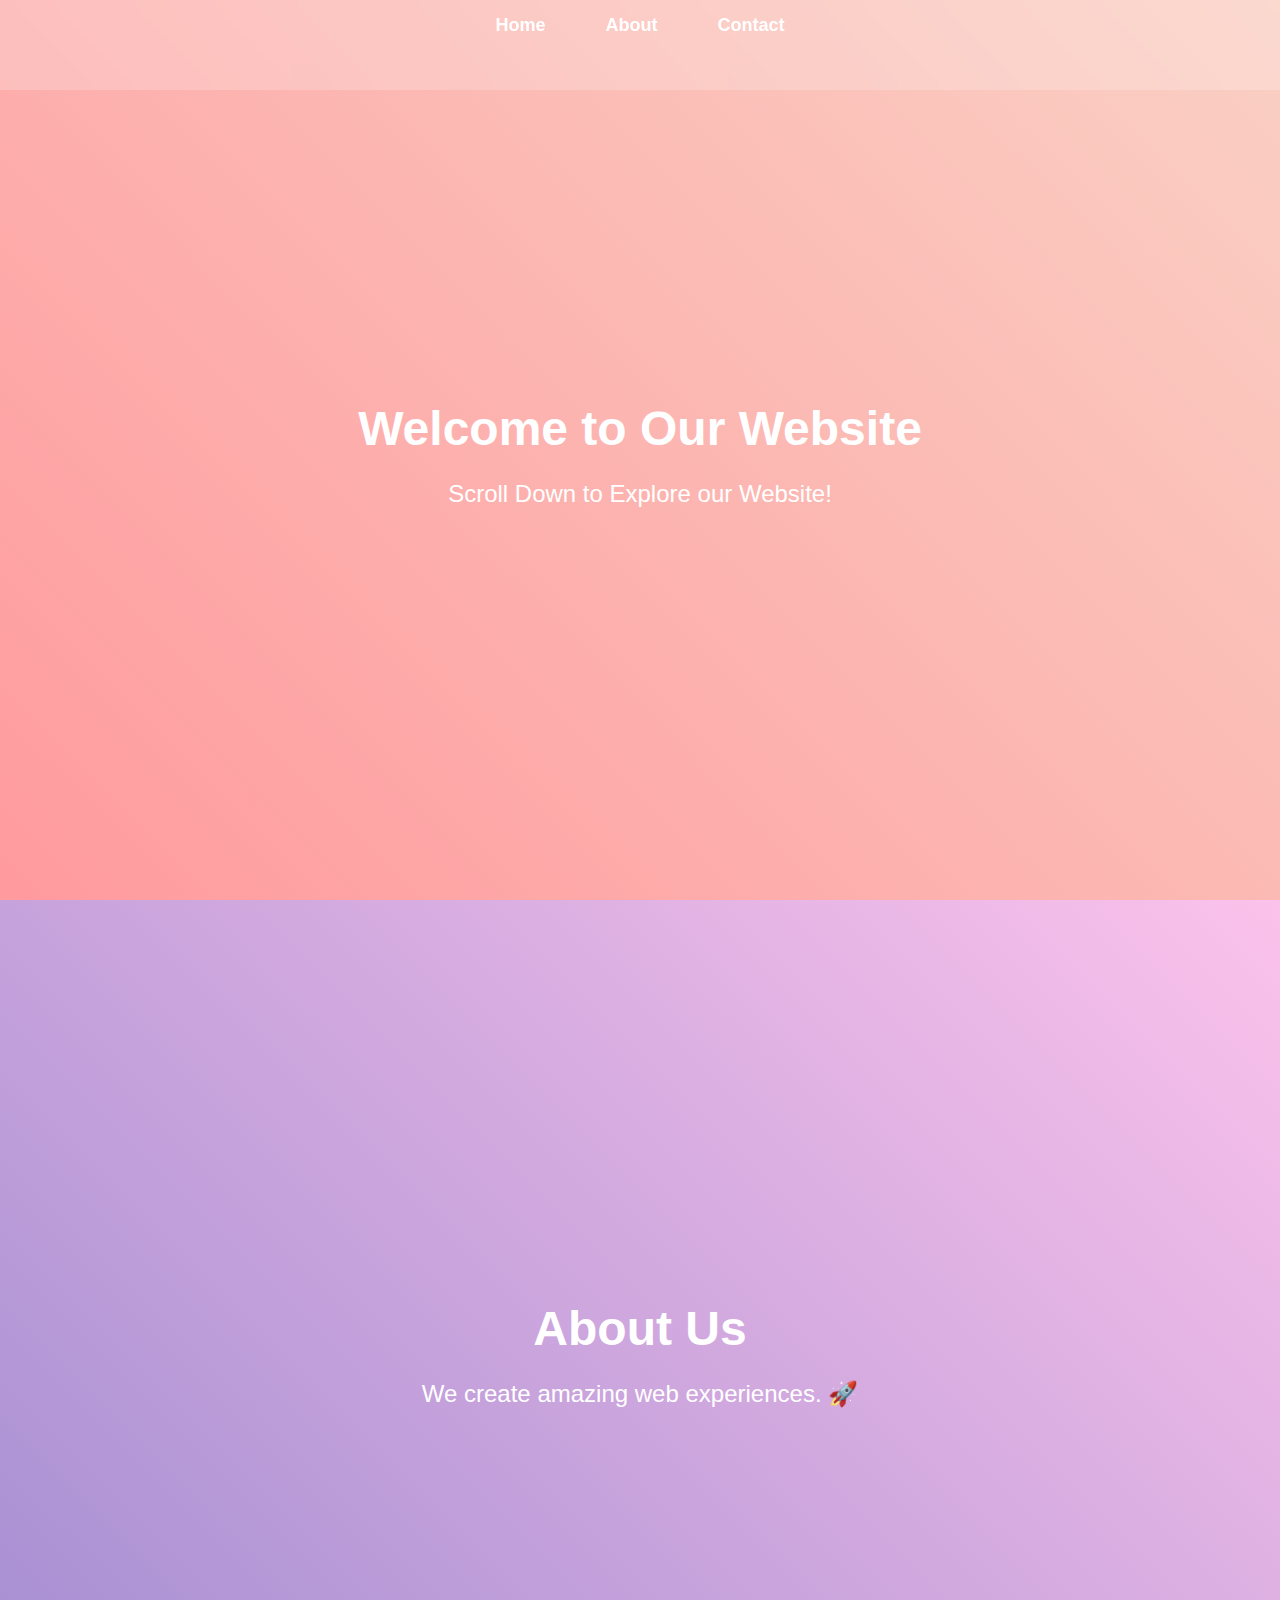
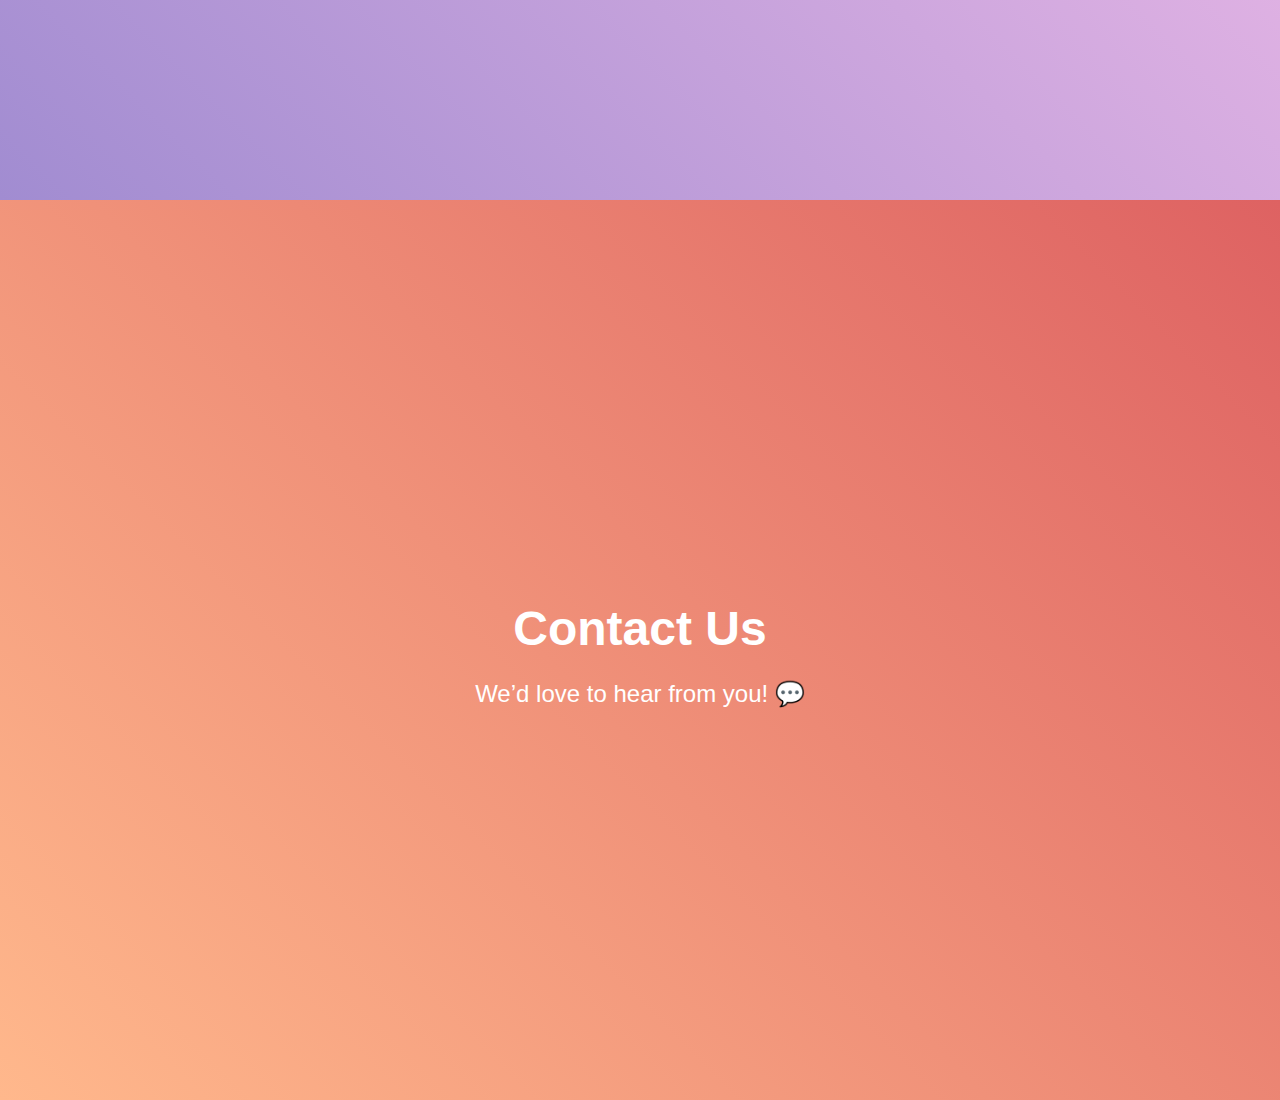
<file: index.html>
<!DOCTYPE html>
<html lang="en">
<head>
    <meta charset="UTF-8">
    <meta name="viewport" content="width=device-width, initial-scale=1.0">
    <title>Smooth Scrolling Website</title>
    <link rel="stylesheet" href="styles.css">
    <script defer src="script.js"></script>
</head>
<body>

    <!-- Navigation Bar -->
    <nav class="navbar">
        <ul class="nav-links">
            <li><a href="#home">Home</a></li>
            <li><a href="#about">About</a></li>
            <li><a href="#contact">Contact</a></li>
        </ul>
    </nav>

    <!-- Home Section -->
    <section id="home">
        <div class="content">
            <h1>Welcome to Our Website</h1>
            <p>Scroll Down to Explore our Website!</p>
        </div>
    </section>

    <!-- About Section -->
    <section id="about">
        <div class="content">
            <h1>About Us</h1>
            <p>We create amazing web experiences. 🚀</p>
        </div>
    </section>

    <!-- Contact Section -->
    <section id="contact">
        <div class="content">
            <h1>Contact Us</h1>
            <p>We’d love to hear from you! 💬</p>
        </div>
    </section>

</body>
</html>
</file>
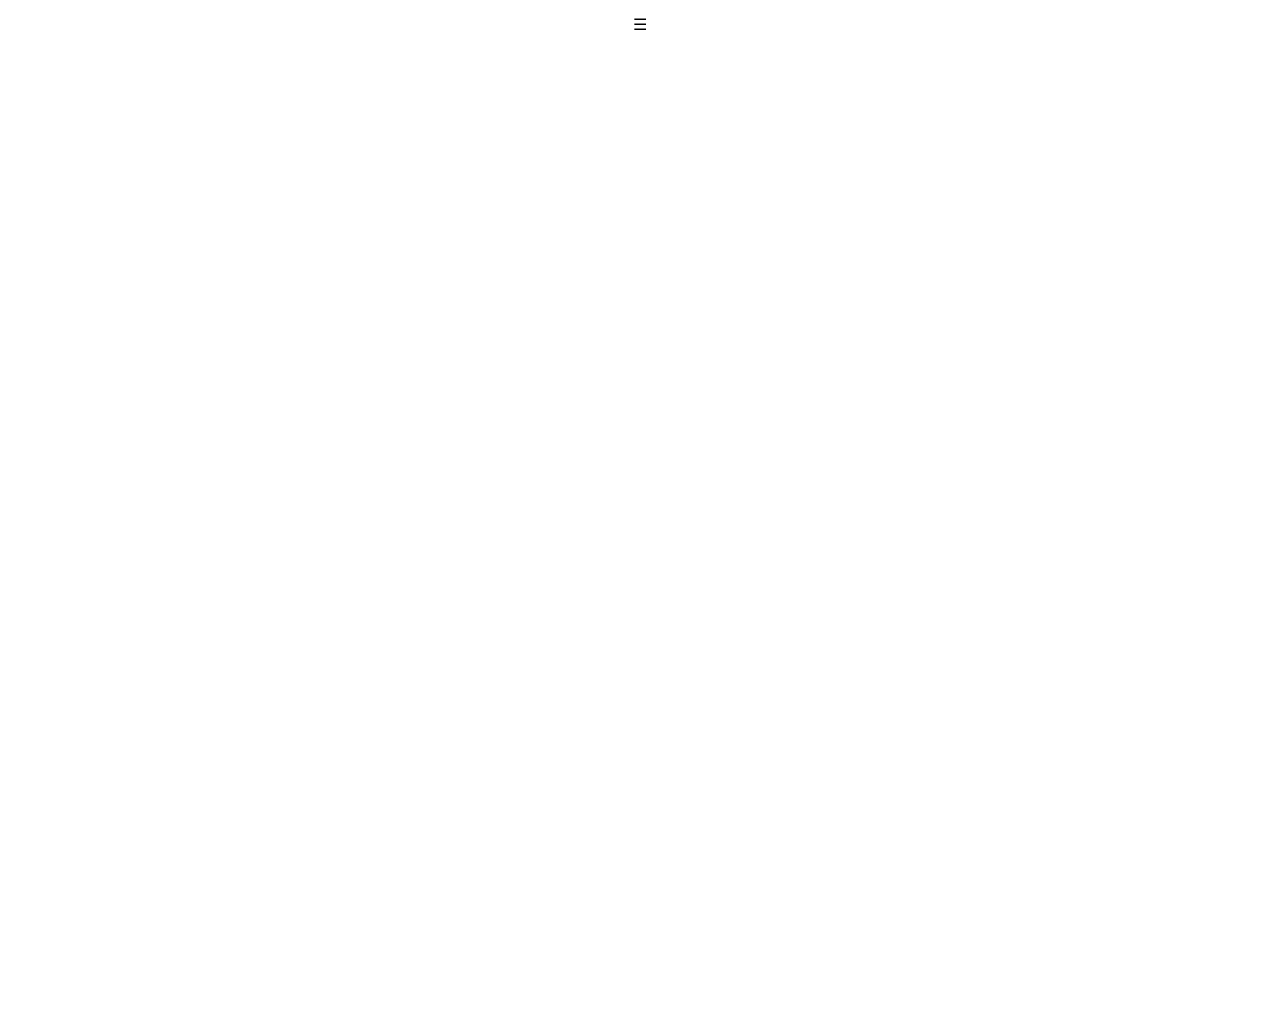
<file: about.html>
<!DOCTYPE html>
<html lang="en">
<head>
    <meta charset="UTF-8">
    <meta name="viewport" content="width=device-width, initial-scale=1.0">
    <title>About</title>
    <link rel="stylesheet" href="styles.css">
    <script defer src="script.js"></script>
</head>
<body data-page="about">
    <nav class="navbar">
        <div class="menu-toggle" onclick="toggleMenu()">☰</div>
        <ul class="nav-links">
            <li><a href="index.html">Home</a></li>
            <li><a href="about.html">About</a></li>
            <li><a href="contact.html">Contact</a></li>
        </ul>
    </nav>

    <header class="fade-in">
        <h1>About Us</h1>
        <p>We create amazing Web Experiences...🚀</p>
    </header>

    <section class="content fade-in">
        <h2>Our Mission</h2>
        <p>We strive to build interactive and responsive websites for users worldwide.</p>
    </section>
</body>
</html>
</file>
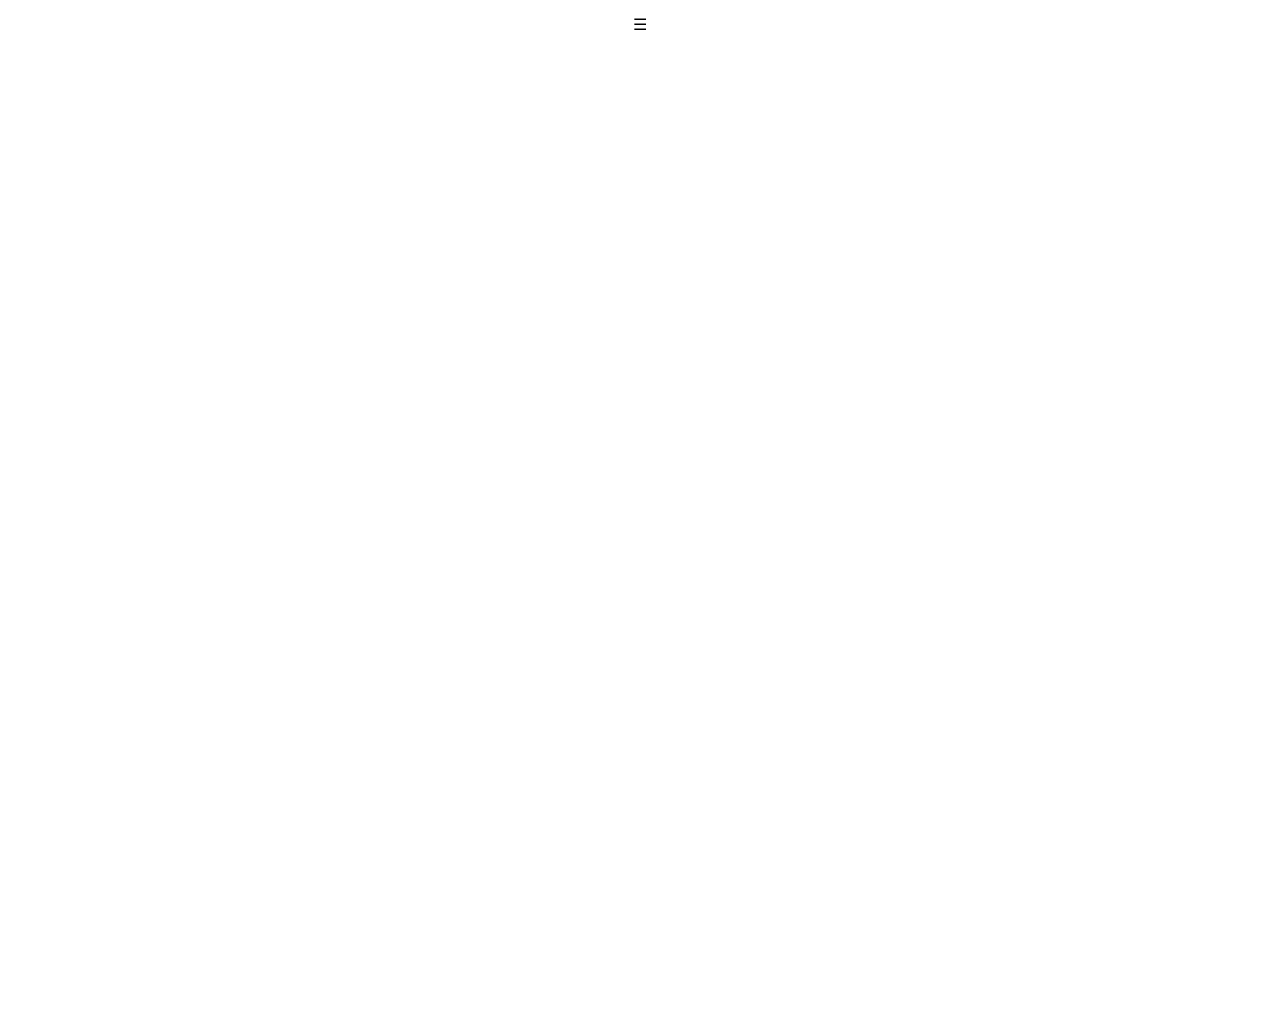
<file: contact.html>
<!DOCTYPE html>
<html lang="en">
<head>
    <meta charset="UTF-8">
    <meta name="viewport" content="width=device-width, initial-scale=1.0">
    <title>Contact</title>
    <link rel="stylesheet" href="styles.css">
    <script defer src="script.js"></script>
</head>
<body data-page="contact">
    <nav class="navbar">
        <div class="menu-toggle" onclick="toggleMenu()">☰</div>
        <ul class="nav-links">
            <li><a href="index.html">Home</a></li>
            <li><a href="about.html">About</a></li>
            <li><a href="contact.html">Contact</a></li>
        </ul>
    </nav>

    <header class="fade-in">
        <h1>Contact Us</h1>
        <p>We’d love to hear from you! 💬</p>
    </header>

    <section class="content fade-in">
        <h2>Reach Out</h2>
        <p>Connect with us for exciting collaborations.</p>
    </section>
</body>
</html>
</file>
<file: styles.css>
/* Reset */
body {
    margin: 0;
    font-family: "Arial", sans-serif;
    scroll-behavior: smooth;
}

/* Navbar Styling */
.navbar {
    position: fixed;
    top: 0;
    width: 100%;
    height: 60px;
    padding: 15px 0;
    background: rgba(255, 255, 255, 0.2);
    backdrop-filter: blur(10px);
    text-align: center;
    transition: all 0.4s ease;
    z-index: 1000;
}

/* Navbar Links */
.navbar ul {
    list-style: none;
    padding: 0;
    margin: 0;
    display: flex;
    justify-content: center;
}

.navbar ul li {
    margin: 0 15px;
}

.navbar ul li a {
    text-decoration: none;
    font-size: 18px;
    padding: 10px 15px;
    color: white;
    font-weight: bold;
    transition: all 0.3s ease;
}

/* Highlight Active Section in Navbar */
.navbar ul li a.active {
    background: #ff00ff;
    color: #fff;
    box-shadow: 0 0 10px #ff00ff;
}

/* Full-Screen Sections */
section {
    height: 100vh;
    display: flex;
    align-items: center;
    justify-content: center;
    text-align: center;
    color: white;
    font-size: 24px;
    transition: background 0.5s ease-in-out;
}

/* Different Backgrounds for Sections */
#home { background: linear-gradient(45deg, #ff9a9e, #fad0c4); }
#about { background: linear-gradient(45deg, #a18cd1, #fbc2eb); }
#contact { background: linear-gradient(45deg, #ffb88c, #de6262); }

/* Centering Content */
.content {
    text-align: center;
    max-width: 80%;
}

/* Fix Text Alignment */
.content h1 {
    display: block;
    font-size: 3rem;
    margin-bottom: 10px; /* Adds spacing before the paragraph */
}

.content p {
    display: block;
    font-size: 1.5rem;
}

/* Smooth Fade-in Effect */
.fade-in {
    opacity: 0;
    transform: translateY(20px);
    transition: opacity 0.8s ease-out, transform 0.8s ease-out;
}

/* Responsive Navigation */
@media (max-width: 768px) {
    .navbar ul {
        flex-direction: column;
        background: rgba(0, 0, 0, 0.8);
        position: absolute;
        top: 60px;
        width: 100%;
        display: none;
    }
    
    .navbar ul.active {
        display: block;
    }
    
    .navbar ul li {
        text-align: center;
        padding: 10px;
    }

    /* Adjust Text Size on Mobile */
    .content h1 {
        font-size: 2rem;
    }

    .content p {
        font-size: 1.2rem;
    }
}
</file>
